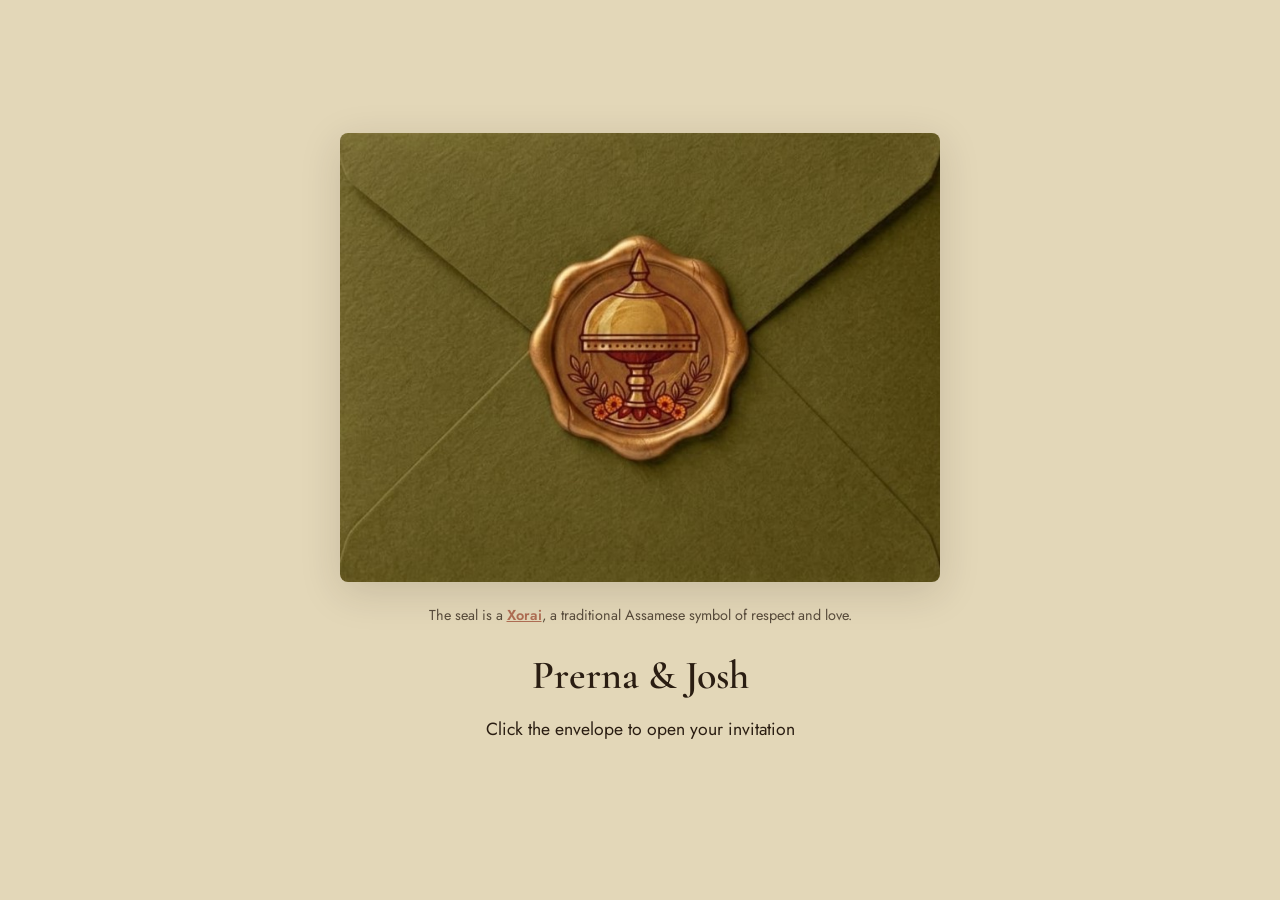
<file: index.html>
<!DOCTYPE html>
<html lang="en">
<head>
  <meta charset="UTF-8" />
  <script>
    // Gate: run before any content/CSS/fonts load so there is no flash of
    // unauthenticated content, even on slow mobile connections.
    (function () {
      var page = window.location.pathname.split("/").pop() || "index.html";
      if (page !== "landing.html" && sessionStorage.getItem("wedding_authenticated") !== "true") {
        sessionStorage.setItem("wedding_redirect_target", window.location.pathname + window.location.search + window.location.hash);
        window.location.replace("landing.html");
      }
    })();
  </script>
  <meta name="viewport" content="width=device-width, initial-scale=1.0" />
  <title>Prerna &amp; Josh &middot; June 2027 &middot; Kenya</title>
  <meta name="description" content="Join Prerna & Josh in Kenya, June 12–15, 2027. Find wedding details, travel, accommodation and RSVP." />

  <!-- Fonts -->
  <link rel="preconnect" href="https://fonts.googleapis.com" />
  <link rel="preconnect" href="https://fonts.gstatic.com" crossorigin />
  <link rel="stylesheet" href="https://fonts.googleapis.com/css2?family=Cormorant+Garamond:wght@500;600;700&family=Jost:wght@400;500;600&display=swap" media="print" onload="this.media='all'" />
  <noscript><link rel="stylesheet" href="https://fonts.googleapis.com/css2?family=Cormorant+Garamond:wght@500;600;700&family=Jost:wght@400;500;600&display=swap" /></noscript>

  <link rel="stylesheet" href="css/styles.css?v=3" />
</head>
<body>
  <!-- Shared header (injected by js/main.js) -->
  <div id="site-header"></div>

  <main id="main">

    <!-- ============================================================
         MODULE: Hero - Save the Date on left, text on right
         ============================================================ -->
    <section class="hero" style="padding: 4rem 0;">
      <div class="container">
        <div class="grid grid-2" style="gap: 3rem; align-items: center;">
          <div style="text-align: center;">
            <img src="resources/save-the-date.png" alt="Save the Date" style="max-width: 100%; height: auto; border-radius: 8px; box-shadow: 0 10px 30px rgba(44, 33, 24, 0.12);" />
          </div>
          <div style="text-align: center;">
            <span class="eyebrow">We're getting married</span>
            <h1 class="hero__names">Prerna &amp; Josh</h1>
            <p class="hero__date">June 12&ndash;15, 2027</p>
            <p class="hero__location">Nairobi &amp; Tsavo, Kenya</p>
            <div class="hero__cta" style="margin-top: 2rem;">
              <a class="btn btn--rsvp btn--rsvp-lg" href="#" data-rsvp-link>RSVP</a>
            </div>
          </div>
        </div>
      </div>
    </section>

    <div class="divider" aria-hidden="true">
      <svg viewBox="0 0 24 24" fill="none" stroke="currentColor" stroke-width="1.2"><path d="M12 2c0 5-4 7-4 11a4 4 0 0 0 8 0c0-4-4-6-4-11Z"/><path d="M12 22V11"/></svg>
    </div>

    <!-- ============================================================
         MODULE: Welcome message
         ============================================================ -->
    <section class="section section--tight">
      <div class="container section-head">
        <span class="eyebrow">Welcome</span>
        <h2>Karibu</h2>
        <p class="lead">Kenya holds a special place in our hearts, and there's nowhere else we'd rather bring family and friends together for our wedding. We can't wait to celebrate with you all next year.</p>
      </div>
    </section>

    <!-- ============================================================
         MODULE: Date & Location summary
         ============================================================ -->
    <section class="section section--tight">
      <div class="container grid grid-2">
        <div class="card text-center">
          <span class="eyebrow">When</span>
          <h3>June 12&ndash;15, 2027</h3>
          <p><strong>Evening, June 12:</strong> Welcome Party</p>
          <p><strong>June 14-15:</strong></p>
          <ul style="list-style: none; padding: 0; margin: 0.5rem 0 0 0;">
            <li>Pre-wedding celebrations (Haldi, Mehendi, and more fun!)</li>
            <li>Wedding</li>
            <li>Reception</li>
          </ul>
        </div>
        <div class="card text-center">
          <span class="eyebrow">Where</span>
          <h3>Two Special Locations</h3>
          <p><strong>June 12:</strong> <a href="https://share.google/FTwRLHLbhls17PZVH" target="_blank" rel="noopener">Pickled Bar and Restaurant, Nairobi</a></p>
          <p><strong>June 14-15:</strong> <a href="https://share.google/aDg2MVFEeafFgjieA" target="_blank" rel="noopener">Taita Hills Safari Resort &amp; Spa, Tsavo</a></p>
        </div>
      </div>
      <div class="container">
        <p class="muted text-center" style="margin-top: 1.25rem; font-size: 0.95rem;">On June 13, you can either travel down to Taita, or take a free/rest day in Nairobi and travel down the following morning &mdash; see <a href="wedding-details.html#events">Wedding Details</a> for both options.</p>
      </div>
    </section>

    <!-- ============================================================
         MODULE: Landing page photos
         ============================================================ -->
    <section class="section section--tight">
      <div class="container gallery gallery--3">
        <img src="resources/with-family/IMG-20240421-WA0042.jpg" alt="Prerna and Josh with family" />
        <img src="resources/with-family/IMG-20240424-WA0001.jpg" alt="Prerna and Josh with family" />
        <img src="resources/landing photos/001.jpg" alt="Prerna and Josh" />
        <img src="resources/landing photos/002.jpg" alt="Prerna and Josh" />
        <img src="resources/landing photos/003.jpg" alt="Prerna and Josh" />
        <img src="resources/landing photos/004.jpg" alt="Prerna and Josh" />
      </div>
    </section>

    <!-- ============================================================
         MODULE: Repeated RSVP CTA
         ============================================================ -->
    <section class="section text-center">
      <div class="container">
        <h2>Will you join us?</h2>
        <p class="lead">We can't wait to celebrate with you. Please let us know if you can make it.</p>
        <a class="btn btn--rsvp btn--rsvp-lg" href="#" data-rsvp-link>RSVP</a>
      </div>
    </section>

    <!-- ============================================================
         MODULE: Quick links
         ============================================================ -->
    <section class="section section--tight">
      <div class="container">
        <div class="section-head">
          <h2>Plan your trip</h2>
          <p class="muted">Everything you need to know, a tap away.</p>
        </div>
        <div class="quicklinks">
          <a class="quicklink" href="wedding-details.html">Wedding Details</a>
          <a class="quicklink" href="travel.html">Travel</a>
          <a class="quicklink" href="accommodation.html">Accommodation</a>
          <a class="quicklink" href="faq.html">FAQ</a>
        </div>
      </div>
    </section>

  </main>

  <!-- Shared footer (injected by js/main.js) -->
  <div id="site-footer"></div>

  <script src="js/main.js?v=3"></script>
</body>
</html>
</file>
<file: css/styles.css>
/* =====================================================================
   Prerna & Josh — Wedding 2027
   Global design system / shared stylesheet
   Safari-inspired palette pulled from the save-the-date.
   ===================================================================== */

/* ---------- Design tokens ---------- */
:root {
  /* Palette drawn directly from the save-the-date illustration:
     antique, muted, vintage — never bright/neon. Dark & classy. */
  --color-brick:      #9c4a32;   /* muted brick-red (the sari) */
  --color-brick-dark: #7a3826;   /* deeper brick (hover) */
  --color-rust:       #8a4a2c;   /* warm terracotta-brown */
  --color-olive:      #5c5f3a;   /* dusty olive */
  --color-olive-deep: #44492c;   /* deeper olive */
  --color-forest:     #34452f;   /* muted forest green (the tree) */
  --color-forest-deep:#222d1e;   /* near-black forest */
  --color-bark:       #6b4423;   /* mid warm brown (poster border) */
  --color-bark-dark:  #4a2f17;   /* deep aged brown */
  --color-espresso:   #2a1d12;   /* dark espresso-brown — text/borders */
  --color-espresso-deep:#1d130b; /* darkest brown — rich panels */
  --color-cream:      #e3d7b8;   /* earthy khaki parchment background */
  --color-cream-soft: #ece2c6;   /* lighter khaki for cards */
  --color-sand:       #d6c7a0;   /* deeper sand/khaki for alternating sections */
  --color-gold:       #b0894c;   /* antique brass/gold — fine accents only */
  --color-gold-soft:  #c9a86a;   /* lighter antique gold */
  --color-espresso-70: rgba(42, 29, 18, 0.74);

  /* Restrained gradients — deep, tonal, never flashy */
  --grad-bark:    linear-gradient(160deg, #4a2f17 0%, #2a1d12 100%);
  --grad-forest:  linear-gradient(160deg, #34452f 0%, #222d1e 100%);
  --grad-parchment: linear-gradient(180deg, #f3ead4 0%, #e6d8b8 100%);

  /* Semantic mappings */
  --bg:            var(--color-cream);
  --surface:       var(--color-cream-soft);
  --text:          var(--color-espresso);
  --text-muted:    var(--color-espresso-70);
  --heading:       var(--color-forest);
  --accent:        var(--color-brick);
  --accent-hover:  var(--color-brick-dark);
  --border:        rgba(42, 29, 18, 0.22);

  /* Typography */
  --font-serif: "Cormorant Garamond", "Playfair Display", Georgia, "Times New Roman", serif;
  --font-sans:  "Jost", "Helvetica Neue", Arial, sans-serif;

  /* Spacing scale */
  --space-xs: 0.5rem;
  --space-sm: 1rem;
  --space-md: 2rem;
  --space-lg: 4rem;
  --space-xl: 6rem;

  --maxw: 1140px;
  --radius: 4px;
  --shadow: 0 10px 30px rgba(44, 33, 24, 0.08);
  --transition: 0.25s ease;
}

/* ---------- Reset / base ---------- */
*,
*::before,
*::after { box-sizing: border-box; }

html { scroll-behavior: smooth; }

/* ---------- Page transitions ----------
   Smooth cross-page experience: every page fades/rises in on load, and
   fades out just before navigating to another internal page (handled in
   main.js). Keeps multi-page navigation feeling like a single app. */
body {
  margin: 0;
  font-family: var(--font-sans);
  font-size: 1.05rem;
  line-height: 1.7;
  color: var(--text);
  background-color: var(--bg);
  opacity: 0;
  transform: translateY(8px);
  transition: opacity 0.5s ease, transform 0.5s ease;
}
/* JS adds .is-ready on load; if JS is off, the fallback below shows it. */
body.is-ready {
  opacity: 1;
  transform: none;
}
body.is-leaving {
  opacity: 0;
  transform: translateY(-6px);
  transition: opacity 0.3s ease, transform 0.3s ease;
}
/* No-JS safety: never leave content invisible. */
.no-js body,
html:not(.js) body { opacity: 1; transform: none; }

body {
  margin: 0;
  font-family: var(--font-sans);
  font-size: 1.05rem;
  line-height: 1.7;
  color: var(--text);
  background-color: var(--bg);
  /* faint aged-parchment motif: soft tonal washes + subtle contour lines.
     Deliberately muted — adds warmth/texture, never colour "pop". */
  background-image:
    radial-gradient(circle at 16% 10%, rgba(107, 68, 35, 0.06) 0, transparent 44%),
    radial-gradient(circle at 84% 6%, rgba(92, 95, 58, 0.06) 0, transparent 42%),
    radial-gradient(circle at 78% 90%, rgba(52, 69, 47, 0.06) 0, transparent 46%),
    repeating-radial-gradient(circle at 50% 120%, rgba(42, 29, 18, 0.02) 0 1px, transparent 1px 48px);
  background-attachment: fixed;
  -webkit-font-smoothing: antialiased;
}

img { max-width: 100%; display: block; }

a {
  color: var(--accent);
  text-decoration: none;
  transition: color var(--transition);
}
a:hover { color: var(--accent-hover); }

h1, h2, h3, h4 {
  font-family: var(--font-serif);
  color: var(--heading);
  font-weight: 600;
  line-height: 1.15;
  margin: 0 0 0.5em;
  letter-spacing: 0.01em;
}

h1 { font-size: clamp(2.4rem, 6vw, 4rem); }
h2 { font-size: clamp(1.9rem, 4vw, 2.8rem); }
h3 { font-size: clamp(1.3rem, 3vw, 1.7rem); }

p { margin: 0 0 1em; }

.eyebrow {
  font-family: var(--font-sans);
  text-transform: uppercase;
  letter-spacing: 0.28em;
  font-size: 0.72rem;
  font-weight: 600;
  color: var(--accent);
  margin-bottom: 0.8rem;
  display: block;
}

/* ---------- Layout helpers ---------- */
.container {
  width: 100%;
  max-width: var(--maxw);
  margin-inline: auto;
  padding-inline: 1.5rem;
}

.section {
  padding-block: var(--space-lg);
}
.section--tight { padding-block: var(--space-md); }

.section-head {
  text-align: center;
  max-width: 720px;
  margin: 0 auto var(--space-md);
}

.text-center { text-align: center; }

.grid {
  display: grid;
  gap: var(--space-md);
}
@media (min-width: 700px) {
  .grid-2 { grid-template-columns: repeat(2, 1fr); }
  .grid-3 { grid-template-columns: repeat(3, 1fr); }
  .grid-4 { grid-template-columns: repeat(4, 1fr); }
}

/* ---------- Botanical divider ---------- */
.divider {
  display: flex;
  align-items: center;
  justify-content: center;
  gap: 1rem;
  margin: var(--space-md) auto;
  max-width: 320px;
  color: var(--color-olive);
}
.divider::before,
.divider::after {
  content: "";
  flex: 1;
  height: 1px;
  background: linear-gradient(to var(--dir, right), transparent, var(--color-olive));
}
.divider::before { --dir: left; }
.divider svg { width: 26px; height: 26px; }

/* ---------- Photo galleries ----------
   Uniform, cropped tiles so mixed-aspect-ratio source photos still line
   up into a tidy grid instead of ragged, mismatched heights. */
.gallery {
  display: grid;
  grid-template-columns: repeat(2, 1fr);
  gap: 1.25rem;
}
@media (min-width: 700px) {
  .gallery--3 { grid-template-columns: repeat(3, 1fr); }
}
.gallery img {
  width: 100%;
  aspect-ratio: 4 / 3;
  object-fit: cover;
  border-radius: var(--radius);
  box-shadow: var(--shadow);
}

/* ---------- Placeholder blocks ---------- */
.placeholder-img {
  display: flex;
  align-items: center;
  justify-content: center;
  text-align: center;
  padding: 1.5rem;
  min-height: 220px;
  background:
    repeating-linear-gradient(45deg,
      rgba(124, 123, 63, 0.07) 0,
      rgba(124, 123, 63, 0.07) 12px,
      rgba(124, 123, 63, 0.03) 12px,
      rgba(124, 123, 63, 0.03) 24px);
  border: 1.5px dashed var(--color-olive);
  border-radius: var(--radius);
  color: var(--color-forest);
  font-family: var(--font-sans);
  font-size: 0.85rem;
  letter-spacing: 0.04em;
  text-transform: uppercase;
}
.placeholder-img--tall { min-height: 340px; }
.placeholder-img--wide { min-height: 280px; }

.placeholder-text {
  color: var(--text-muted);
  font-style: italic;
}

/* ---------- Cards ---------- */
.card {
  position: relative;
  background: var(--surface);
  border: 1px solid var(--border);
  border-radius: var(--radius);
  padding: var(--space-md);
  box-shadow: var(--shadow);
  overflow: hidden;
  transition: transform var(--transition), box-shadow var(--transition);
}
/* fine antique-gold rule across the top of each card */
.card::before {
  content: "";
  position: absolute;
  top: 0;
  left: 0;
  right: 0;
  height: 2px;
  background: linear-gradient(90deg, transparent, var(--color-gold) 30%, var(--color-gold) 70%, transparent);
  opacity: 0.7;
}
.card:hover {
  transform: translateY(-3px);
  box-shadow: 0 16px 36px rgba(29, 19, 11, 0.18);
}
.card h3 { margin-top: 0.3rem; }

/* ---------- Buttons ---------- */
.btn {
  display: inline-block;
  font-family: var(--font-sans);
  font-weight: 600;
  letter-spacing: 0.05em;
  padding: 0.85rem 1.8rem;
  border-radius: var(--radius);
  border: 2px solid transparent;
  cursor: pointer;
  transition: all var(--transition);
  text-align: center;
}
.btn--outline {
  background: transparent;
  border-color: var(--color-forest);
  color: var(--color-forest);
}
.btn--outline:hover {
  background: var(--color-forest);
  color: var(--color-cream);
}

/* RSVP — the dominant CTA. Solid, deep brick-red with a fine antique-gold
   frame: bold and high-contrast, but classic rather than flashy. */
.btn--rsvp {
  position: relative;
  background: var(--color-brick);
  color: var(--color-cream);
  text-transform: uppercase;
  letter-spacing: 0.16em;
  font-size: 1rem;
  padding: 1rem 2.6rem;
  border: 1px solid var(--color-gold);
  box-shadow: 0 8px 22px rgba(29, 19, 11, 0.32), inset 0 0 0 1px rgba(176, 137, 76, 0.35);
  transition: background var(--transition), transform var(--transition), box-shadow var(--transition);
}
.btn--rsvp:hover {
  background: var(--color-brick-dark);
  color: #fff;
  transform: translateY(-2px);
  box-shadow: 0 14px 30px rgba(29, 19, 11, 0.42), inset 0 0 0 1px var(--color-gold-soft);
}
.btn--rsvp-lg {
  font-size: 1.25rem;
  padding: 1.2rem 3.4rem;
}

/* ===================================================================
   HEADER / NAV  (injected component)
   =================================================================== */
.site-header {
  position: sticky;
  top: 0;
  /* Must sit ABOVE .nav__backdrop (z-index 110). The header creates a
     stacking context, so the mobile drawer nested inside it can only
     stack relative to the header — if the header were below the
     backdrop, the backdrop would cover the menu links and swallow taps. */
  z-index: 200;
  background: rgba(227, 215, 184, 0.96);
  backdrop-filter: blur(8px);
  border-bottom: 1px solid var(--color-gold);
  box-shadow: 0 1px 0 rgba(42, 29, 18, 0.08);
}
.nav {
  display: flex;
  flex-direction: column;
  align-items: center;
  gap: 0.9rem;
  max-width: var(--maxw);
  margin-inline: auto;
  padding: 1.1rem 1.5rem;
}
.nav__brand {
  font-family: var(--font-serif);
  font-size: 1.7rem;
  font-weight: 600;
  color: var(--color-forest);
  white-space: nowrap;
  flex: 0 0 auto;
}
.nav__brand span { color: var(--accent); }

.nav__menu {
  display: flex;
  justify-content: center;
  width: 100%;
}
.nav__links {
  display: flex;
  align-items: center;
  justify-content: center;
  gap: 0.6rem;
  list-style: none;
  margin: 0;
  padding: 0;
  flex-wrap: wrap;
}
.nav__links a {
  display: block;
  padding: 0.6rem 1.15rem;
  color: var(--text);
  font-size: 1rem;
  font-weight: 500;
  letter-spacing: 0.01em;
  border: 1.5px solid var(--border);
  border-radius: 999px;
  transition: all var(--transition);
}
/* Primary tabs are larger and more prominent */
.nav__links a.primary-tab {
  padding: 0.75rem 1.5rem;
  font-size: 1.1rem;
  font-weight: 600;
  border-width: 2px;
}
.nav__links a:hover {
  color: var(--accent);
  border-color: var(--accent);
  background: rgba(181, 83, 42, 0.06);
}
.nav__links a.is-active {
  color: #fff;
  background: var(--grad-forest);
  border-color: var(--color-forest);
  box-shadow: 0 4px 12px rgba(35, 58, 46, 0.3);
}

/* Dropdown navigation */
.nav__dropdown {
  position: relative;
}
.nav__dropdown-toggle {
  -webkit-appearance: none;
  appearance: none;
  display: block;
  width: 100%;
  padding: 0.75rem 1.5rem;
  margin: 0;
  color: var(--text);
  font-size: 1.1rem;
  line-height: inherit;
  font-weight: 600;
  letter-spacing: 0.01em;
  border: 2px solid var(--border);
  border-radius: 999px;
  background: transparent;
  cursor: pointer;
  transition: all var(--transition);
  font-family: var(--font-sans);
  white-space: nowrap;
}
.nav__dropdown-toggle.is-active {
  color: #fff;
  background: var(--grad-forest);
  border-color: var(--color-forest);
  box-shadow: 0 4px 12px rgba(35, 58, 46, 0.3);
}
.nav__dropdown-toggle:hover {
  color: var(--accent);
  border-color: var(--accent);
  background: rgba(181, 83, 42, 0.06);
}
.dropdown-arrow {
  display: inline-block;
  margin-left: 0.3rem;
  font-size: 0.7rem;
  transition: transform var(--transition);
}
.nav__dropdown-toggle[aria-expanded="true"] .dropdown-arrow {
  transform: rotate(180deg);
}
.nav__dropdown-menu {
  display: none;
  position: absolute;
  top: calc(100% + 0.5rem);
  left: 0;
  min-width: 200px;
  background: var(--color-cream-soft);
  border: 1px solid var(--border);
  border-radius: var(--radius);
  box-shadow: var(--shadow);
  list-style: none;
  margin: 0;
  padding: 0.5rem 0;
  z-index: 100;
}
.nav__dropdown-menu.is-open {
  display: block;
}
.nav__dropdown-menu li {
  margin: 0;
}
.nav__dropdown-menu a {
  display: block;
  padding: 0.7rem 1.2rem;
  color: var(--text);
  border: none;
  border-radius: 0;
  font-size: 0.95rem;
  transition: background var(--transition), color var(--transition);
}
.nav__dropdown-menu a:hover {
  background: rgba(181, 83, 42, 0.1);
  color: var(--accent);
}
.nav__dropdown-menu a.is-active {
  background: var(--color-forest);
  color: #fff;
  box-shadow: none;
}

.nav__toggle {
  display: none;
  position: relative;
  width: 48px;
  height: 48px;
  background: none;
  border: 0;
  cursor: pointer;
  padding: 0;
  z-index: 130;
  -webkit-tap-highlight-color: transparent;
}
.nav__toggle span {
  position: absolute;
  left: 50%;
  top: 50%;
  width: 26px;
  height: 2.5px;
  margin-left: -13px;
  border-radius: 2px;
  background: var(--color-espresso);
  transition: transform 0.3s ease, opacity 0.2s ease, top 0.3s ease;
}
.nav__toggle span:nth-child(1) { top: calc(50% - 8px); }
.nav__toggle span:nth-child(2) { top: 50%; }
.nav__toggle span:nth-child(3) { top: calc(50% + 8px); }
/* Animate into an X when open */
.nav__toggle[aria-expanded="true"] span:nth-child(1) {
  top: 50%;
  transform: rotate(45deg);
}
.nav__toggle[aria-expanded="true"] span:nth-child(2) { opacity: 0; }
.nav__toggle[aria-expanded="true"] span:nth-child(3) {
  top: 50%;
  transform: rotate(-45deg);
}

/* Backdrop behind the mobile drawer */
.nav__backdrop {
  display: none;
  position: fixed;
  inset: 0;
  background: rgba(44, 33, 24, 0.45);
  opacity: 0;
  transition: opacity var(--transition);
  z-index: 110;
}
.nav__backdrop.is-open { opacity: 1; }

@media (max-width: 960px) {
  .nav {
    flex-direction: row;
    justify-content: space-between;
  }
  .nav__toggle { display: block; }
  .nav__backdrop { display: block; pointer-events: none; }
  .nav__backdrop.is-open { pointer-events: auto; }
  .nav__menu {
    position: fixed;
    inset: 0 0 0 auto;
    width: min(320px, 84vw);
    height: 100%;
    height: 100dvh;
    background: var(--color-cream);
    border-left: 1px solid var(--border);
    flex-direction: column;
    align-items: stretch;
    justify-content: flex-start;
    padding: 5.5rem 1.25rem 2rem;
    transform: translateX(100%);
    transition: transform 0.3s ease;
    box-shadow: -8px 0 30px rgba(44, 33, 24, 0.25);
    display: flex;
    gap: 0.5rem;
    z-index: 120;
    overflow-y: auto;
    -webkit-overflow-scrolling: touch;
  }
  .nav__menu.is-open { transform: translateX(0); }
  .nav__links {
    flex-direction: column;
    align-items: stretch;
    width: 100%;
    gap: 0.5rem;
  }
  .nav__links a {
    padding: 0.9rem 1rem;
    font-size: 1.1rem;
    text-align: center;
  }
  .nav__dropdown-toggle {
    padding: 0.9rem 1rem;
    text-align: center;
    white-space: normal;
  }
}

/* Lock the page behind the open drawer without a scroll "jump".
   JS sets `top: -<scrollY>px` so the page stays visually put. */
body.nav-open {
  position: fixed;
  width: 100%;
  overflow: hidden;
}

/* ===================================================================
   HERO (Home)
   =================================================================== */
/* Dark, classy hero: a deep espresso panel framed in antique gold,
   echoing the bordered save-the-date. Cream serif type on dark. */
.hero {
  position: relative;
  text-align: center;
  padding-block: clamp(4rem, 9vw, 8rem);
  color: var(--color-cream);
  background:
    radial-gradient(ellipse at 50% 0%, rgba(156, 74, 50, 0.18) 0, transparent 60%),
    radial-gradient(ellipse at 50% 115%, rgba(0, 0, 0, 0.28) 0, transparent 65%),
    var(--grad-forest);
  border-bottom: 2px solid var(--color-gold);
  overflow: hidden;
}
/* thin inset gold frame, like the poster border */
.hero::before {
  content: "";
  position: absolute;
  inset: 14px;
  border: 1px solid rgba(176, 137, 76, 0.5);
  pointer-events: none;
  z-index: 1;
}
.hero__inner { position: relative; z-index: 2; max-width: 760px; margin-inline: auto; }
.hero__names {
  color: var(--color-cream);
  font-size: clamp(2.8rem, 9vw, 5.5rem);
  margin-bottom: 0.25em;
  text-shadow: 0 2px 18px rgba(0, 0, 0, 0.35);
}
.hero__names span { color: var(--color-gold-soft); }
.hero .eyebrow { color: var(--color-gold-soft); }
.hero__date {
  display: inline-block;
  font-family: var(--font-sans);
  letter-spacing: 0.22em;
  text-transform: uppercase;
  font-size: clamp(0.85rem, 2.5vw, 1.05rem);
  color: var(--color-gold-soft);
  font-weight: 600;
  padding: 0.35rem 1.2rem;
  border-top: 1px solid rgba(176, 137, 76, 0.7);
  border-bottom: 1px solid rgba(176, 137, 76, 0.7);
}
.hero__location {
  font-family: var(--font-serif);
  font-size: clamp(1.2rem, 3vw, 1.6rem);
  color: rgba(240, 230, 207, 0.92);
  margin-top: 0.6rem;
}
.hero__cta { margin-top: var(--space-md); }

/* ---------- Quick links ---------- */
.quicklinks {
  display: grid;
  gap: 1rem;
}
@media (min-width: 700px) {
  .quicklinks { grid-template-columns: repeat(4, 1fr); }
}
.quicklink {
  display: block;
  text-align: center;
  padding: 1.6rem 1rem;
  background: var(--surface);
  border: 1px solid var(--border);
  border-radius: var(--radius);
  color: var(--color-forest);
  font-family: var(--font-serif);
  font-size: 1.25rem;
  transition: all var(--transition);
}
.quicklink:hover {
  transform: translateY(-4px);
  border-color: transparent;
  color: #fff;
  background: var(--grad-forest);
  box-shadow: 0 14px 30px rgba(35, 58, 46, 0.28);
}

/* ===================================================================
   Page banner (interior pages)
   =================================================================== */
.page-banner {
  position: relative;
  text-align: center;
  padding-block: var(--space-lg) var(--space-md);
  background:
    radial-gradient(ellipse at 50% -30%, rgba(156, 74, 50, 0.10) 0, transparent 62%),
    linear-gradient(rgba(52, 69, 47, 0.05), transparent);
  border-bottom: 1px solid var(--color-gold);
}
.page-banner h1 { margin-bottom: 0.2em; }
.page-banner h1::after {
  content: "";
  display: block;
  width: 70px;
  height: 2px;
  margin: 0.7rem auto 0;
  background: linear-gradient(90deg, transparent, var(--color-gold), transparent);
}
.page-banner p { color: var(--text-muted); max-width: 640px; margin-inline: auto; }

/* ---------- In-page section menu (e.g. Wedding Details) ---------- */
.page-subnav {
  background: var(--color-cream-soft);
  border-bottom: 1px solid var(--border);
}
.page-subnav .tabs__nav {
  margin-bottom: 0;
  padding-block: 0.9rem;
}
.page-subnav .tabs__btn {
  display: inline-block;
}

/* ---------- Detail / definition rows ---------- */
.detail-list {
  list-style: none;
  margin: 0;
  padding: 0;
}
.detail-list li {
  display: flex;
  gap: 1rem;
  padding: 0.7rem 0;
  border-bottom: 1px solid var(--border);
}
.detail-list li:last-child { border-bottom: 0; }
.detail-list .label {
  flex: 0 0 40%;
  font-weight: 600;
  color: var(--color-forest);
}
.detail-list li > span:last-child {
  flex: 1;
  min-width: 0;
  overflow-wrap: break-word;
  word-break: break-word;
}

/* ---------- Timeline (Wedding Details flow options) ---------- */
.timeline {
  display: flex;
  flex-wrap: wrap;
  align-items: center;
  gap: 0.75rem;
  margin-top: 1.2rem;
}
.timeline__step {
  display: flex;
  flex-direction: column;
  align-items: center;
  text-align: center;
  gap: 0.3rem;
  padding: 0.9rem 1rem;
  min-width: 140px;
  background: var(--color-cream-soft);
  border: 1px solid var(--border);
  border-radius: var(--radius);
}
.timeline__step--optional {
  border-style: dashed;
  opacity: 0.85;
}
.timeline__day {
  font-family: var(--font-sans);
  font-weight: 600;
  font-size: 0.78rem;
  text-transform: uppercase;
  letter-spacing: 0.06em;
  color: var(--accent);
}
.timeline__label {
  font-size: 0.92rem;
  color: var(--text);
}
.timeline__arrow {
  flex: 0 0 auto;
  color: var(--color-olive);
  font-size: 1.2rem;
}
@media (max-width: 700px) {
  .timeline {
    flex-direction: column;
    align-items: stretch;
  }
  .timeline__step { min-width: 0; }
  .timeline__arrow {
    align-self: center;
    transform: rotate(90deg);
  }
}

/* badges / tags */
.badge {
  display: inline-block;
  background: var(--color-gold-soft);
  color: var(--color-espresso);
  font-size: 0.75rem;
  font-weight: 600;
  letter-spacing: 0.05em;
  text-transform: uppercase;
  padding: 0.2rem 0.7rem;
  border-radius: 999px;
}
.badge--coming {
  background: transparent;
  border: 1px dashed var(--color-olive);
  color: var(--color-olive);
}

/* ===================================================================
   FAQ accordion
   =================================================================== */
.accordion { max-width: 820px; margin-inline: auto; }
.accordion__item {
  border-bottom: 1px solid var(--border);
}
.accordion__trigger {
  width: 100%;
  background: none;
  border: 0;
  cursor: pointer;
  text-align: left;
  padding: 1.2rem 0;
  font-family: var(--font-serif);
  font-size: 1.2rem;
  color: var(--color-forest);
  display: flex;
  justify-content: space-between;
  align-items: center;
  gap: 1rem;
}
.accordion__trigger .icon {
  flex: 0 0 auto;
  font-size: 1.4rem;
  color: var(--accent);
  transition: transform var(--transition);
}
.accordion__trigger[aria-expanded="true"] .icon { transform: rotate(45deg); }
.accordion__panel {
  max-height: 0;
  overflow: hidden;
  transition: max-height var(--transition);
}
.accordion__panel-inner { padding: 0 0 1.2rem; color: var(--text-muted); }

/* ===================================================================
   Tabs (Things To Do)
   =================================================================== */
.tabs__nav {
  display: flex;
  flex-wrap: wrap;
  gap: 0.5rem;
  justify-content: center;
  margin-bottom: var(--space-md);
}
.tabs__btn {
  font-family: var(--font-sans);
  font-weight: 600;
  font-size: 0.9rem;
  letter-spacing: 0.04em;
  padding: 0.6rem 1.2rem;
  border: 1px solid var(--border);
  border-radius: 999px;
  background: var(--surface);
  color: var(--color-forest);
  cursor: pointer;
  transition: all var(--transition);
}
.tabs__btn:hover { border-color: var(--accent); color: var(--accent); }
.tabs__btn.is-active {
  background: var(--grad-forest);
  color: var(--color-cream);
  border-color: var(--color-gold);
  box-shadow: 0 6px 16px rgba(34, 45, 30, 0.32);
}
/* Smooth cross-fade between tab panels. The outgoing panel is faded out
   (via .is-leaving) before the incoming one fades up, so there's no
   abrupt jump in height/content. */
.tabs__panels { position: relative; }
.tabs__panel {
  display: none;
  opacity: 0;
  transform: translateY(10px);
  transition: opacity 0.35s ease, transform 0.35s ease;
}
.tabs__panel.is-active {
  display: block;
  opacity: 1;
  transform: none;
}
.tabs__panel.is-leaving {
  display: block;
  opacity: 0;
  transform: translateY(-6px);
  pointer-events: none;
}
@keyframes fade { from { opacity: 0; transform: translateY(8px); } to { opacity: 1; transform: none; } }

/* ---------- Reveal-on-scroll ----------
   Sections gently rise/fade in as they enter the viewport (JS adds
   .is-visible via IntersectionObserver). Adds a smooth, premium feel. */
.reveal {
  opacity: 0;
  transform: translateY(24px);
  transition: opacity 0.7s ease, transform 0.7s ease;
  will-change: opacity, transform;
}
.reveal.is-visible {
  opacity: 1;
  transform: none;
}

/* ---------- Respect reduced-motion ----------
   Anyone who prefers reduced motion gets instant, non-animated UI. */
@media (prefers-reduced-motion: reduce) {
  html { scroll-behavior: auto; }
  *,
  *::before,
  *::after {
    animation-duration: 0.001ms !important;
    animation-iteration-count: 1 !important;
    transition-duration: 0.001ms !important;
  }
  body,
  body.is-leaving,
  .reveal,
  .tabs__panel {
    opacity: 1 !important;
    transform: none !important;
  }
}

/* ===================================================================
   Forms (RSVP)
   =================================================================== */
.form {
  max-width: 560px;
  margin-inline: auto;
}
.form__row { margin-bottom: 1.3rem; }
.form label {
  display: block;
  font-weight: 600;
  margin-bottom: 0.4rem;
  color: var(--color-forest);
}
.form input,
.form select,
.form textarea {
  width: 100%;
  padding: 0.8rem 1rem;
  font-family: var(--font-sans);
  font-size: 1rem;
  color: var(--text);
  background: var(--color-cream-soft);
  border: 1px solid var(--border);
  border-radius: var(--radius);
}
.form input:focus,
.form select:focus,
.form textarea:focus {
  outline: 2px solid var(--color-gold);
  outline-offset: 1px;
}
.form .note { font-size: 0.85rem; color: var(--text-muted); }

/* ===================================================================
   FOOTER  (injected component)
   =================================================================== */
.site-footer {
  position: relative;
  background: var(--grad-forest);
  color: var(--color-cream);
  padding-block: var(--space-lg) var(--space-md);
  margin-top: var(--space-xl);
}
/* fine antique-gold top rule */
.site-footer::before {
  content: "";
  position: absolute;
  top: 0;
  left: 0;
  right: 0;
  height: 2px;
  background: linear-gradient(90deg, transparent, var(--color-gold), transparent);
}
.site-footer a { color: var(--color-gold-soft); }
.site-footer a:hover { color: #fff; }
.footer__grid {
  display: grid;
  gap: var(--space-md);
  max-width: var(--maxw);
  margin-inline: auto;
  padding-inline: 1.5rem;
}
@media (min-width: 700px) {
  .footer__grid { grid-template-columns: 2fr 1fr; }
}
.footer__brand {
  font-family: var(--font-serif);
  font-size: 1.6rem;
  margin-bottom: 0.4rem;
}
.footer__brand span { color: var(--color-gold-soft); }
.footer h4 {
  color: var(--color-cream);
  font-family: var(--font-sans);
  text-transform: uppercase;
  letter-spacing: 0.12em;
  font-size: 0.8rem;
}
.footer ul { list-style: none; margin: 0; padding: 0; }
.footer ul li { margin-bottom: 0.4rem; }
.footer__bottom {
  text-align: center;
  margin-top: var(--space-md);
  padding-top: var(--space-md);
  border-top: 1px solid rgba(244, 236, 217, 0.2);
  font-size: 0.85rem;
  color: rgba(244, 236, 217, 0.7);
}

/* ---------- Utilities ---------- */
.mt-0 { margin-top: 0; }
.mb-0 { margin-bottom: 0; }
.lead { font-size: 1.15rem; color: var(--text-muted); }
.muted { color: var(--text-muted); }

/* Skip link for accessibility */
.skip-link {
  position: absolute;
  left: -999px;
  top: 0;
  background: var(--color-forest);
  color: var(--color-cream);
  padding: 0.6rem 1rem;
  z-index: 200;
}
.skip-link:focus { left: 0.5rem; top: 0.5rem; }
</file>
